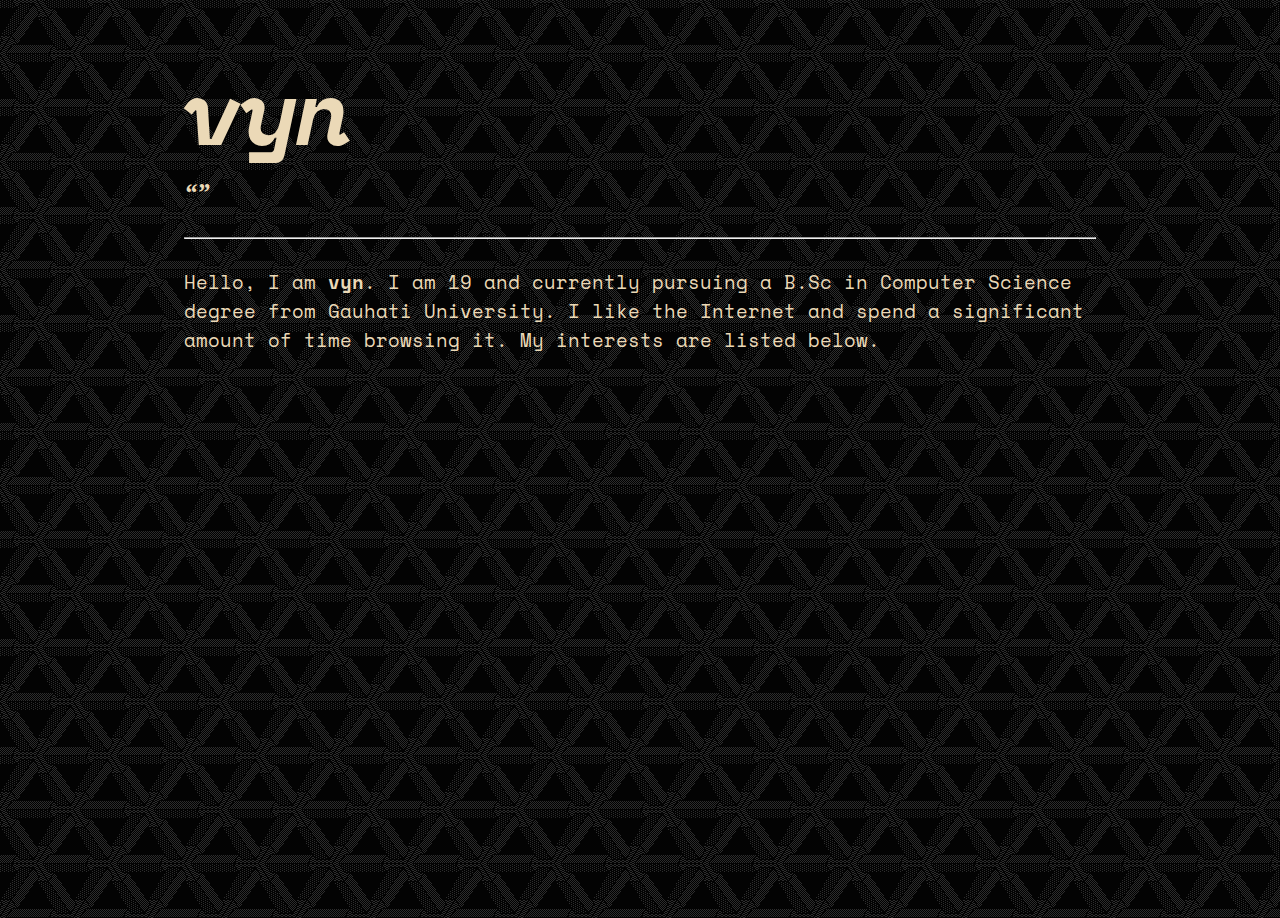
<file: index.html>
<!DOCTYPE html>
<html lang="en">
<head>
    <meta charset="UTF-8">
    <meta name="viewport" content="width=device-width, initial-scale=1.0">

    <link rel="stylesheet" href="./styles/style.css">

    <title>Makoto</title>
</head>
<body>
    <div class="container">
        <header class="header">
            <h1 id="name">vyn</h1>
            <q id="quote"></q>
        </header>

        <hr />

        <main>
            <section class="about-me">
                <p>Hello, I am <strong>vyn</strong>. I am 19 and currently pursuing a B.Sc in Computer Science degree from Gauhati University. I like the Internet and spend a significant amount of time browsing it. My interests are listed below.</p> 
            </section> 
        </main> 
    </div>
</body>
</html>
</file>
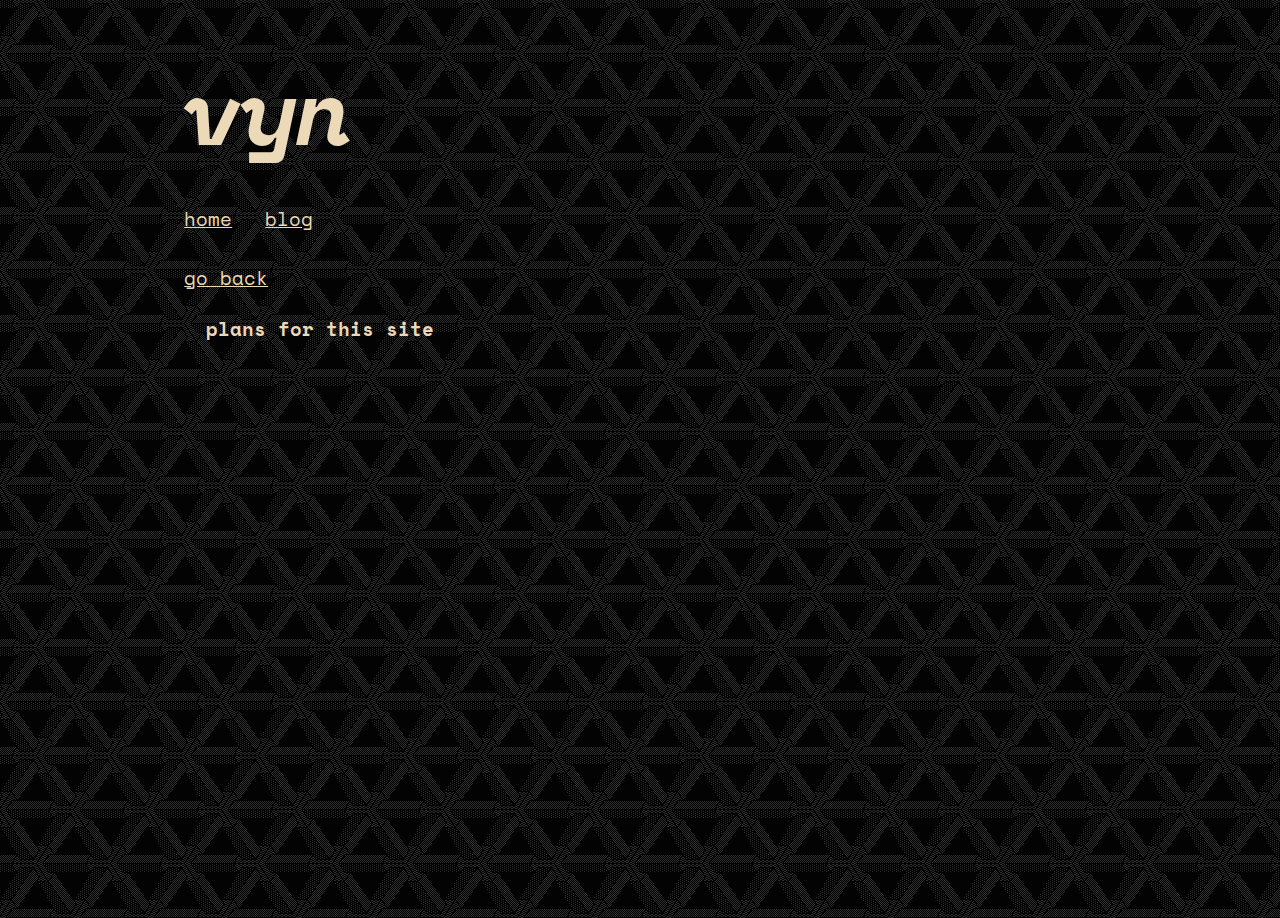
<file: blog/index.html>
<!DOCTYPE html>
<html lang="en">
<head>
    <meta charset="UTF-8">
    <meta name="viewport" content="width=device-width, initial-scale=1.0">

    <link rel="stylesheet" href="/styles/style.css">
    <title>vyn | blog</title>
</head>
<body>
    <div class="container">
        <header class="header">
            <h1 id="name">vyn</h1>

            <nav class="navbar">
                <a class="nav-link" href="/">home</a>
                <a class="nav-link" href="/blog">blog</a>
            </nav>
        </header>

        <main>
            <section>
                <a href="/" style="display: inline-block; margin-bottom: 1.25rem">go back</a>

                <ul class="post-links">
                    <li><a href="./posts/plans-for-this-site.html" class="post-link">plans for this site</a></li>
                </ul>
            </section> 
        </main> 

    </div>

</body>
</html>
</file>
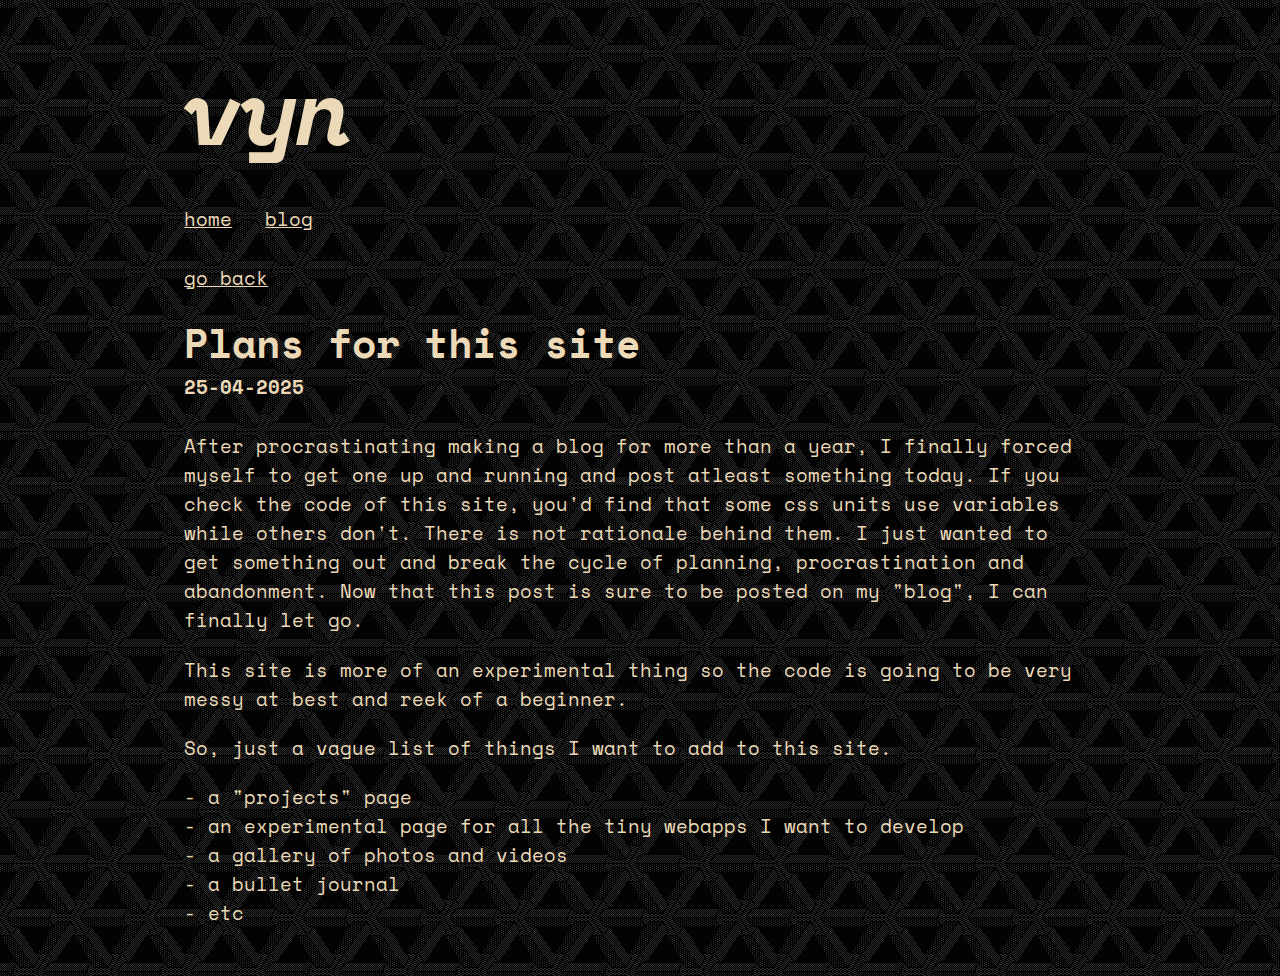
<file: blog/posts/plans-for-this-site.html>
<!DOCTYPE html>
<html lang="en">
<head>
    <meta charset="UTF-8">
    <meta name="viewport" content="width=device-width, initial-scale=1.0">

    <link rel="stylesheet" href="/styles/style.css">
    <title>Plans for this site</title>
</head>
<body>
    <div class="container">
        <header class="header">
            <h1 id="name">vyn</h1>

            <nav class="navbar">
                <a class="nav-link" href="/">home</a>
                <a class="nav-link" href="/blog">blog</a>
            </nav>
        </header>

        <main>
            <a href=".." style="display: inline-block; margin-bottom: 1.25rem">go back</a>
            <section class="post">
                <div class="post-header">
                    <h1 class="post-title">Plans for this site</h1>
                    <h5 class="post-update-date">25-04-2025</h5> 
                </div>

                <p>
                    After procrastinating making a blog for more than a year, I finally forced myself to get one up and running and post atleast something today. If you check the code of this site, you'd find that some css units use variables while others don't. There is not rationale behind them. I just wanted to get something out and break the cycle of planning, procrastination and abandonment. Now that this post is sure to be posted on my "blog", I can finally let go.
                </p>
                <p>
                    This site is more of an experimental thing so the code is going to be very messy at best and reek of a beginner. 
                </p>
                <p>
                    So, just a vague list of things I want to add to this site. 
                    <pre>
- a "projects" page
- an experimental page for all the tiny webapps I want to develop
- a gallery of photos and videos
- a bullet journal
- etc
                    </pre>
                </p>
            </section> 
        </main> 

    </div>

</body>
</html>
</file>
<file: styles/style.css>
@import url('https://fonts.googleapis.com/css2?Libre+Baskerville:ital,wght@0,400;0,700;1,400&family=Space+Mono:ital,wght@0,400;0,700;1,400;1,700&display=swap');

:root {
    /* textual elements */
    --header-font-family: "";
    --header-font-size: 5.2rem;

    --header-quote-font-family: "Libre Baskerville", serif;
    --header-quote-font-size: 1.45rem;
    --header-quote-font-weight: 650;
    --header-quote-font-style: italic;


    --primary-text-font-family: "Space Mono", monospace;
    --primary-text-color: #ebd9b7;
    --primary-text-font-size: 1.1rem;
    
    /* spacing */
    --primary-padding: 1.25em;
    --primary-container-width: 75vw;
    --primary-container-height: 100vh;
    --header-margin-end: 1.67rem;

    /* misc */
}


*, *::before, *::after {
    margin: 0;
    padding: 0;
    box-sizing: border-box;
}

* {
    font-family: var(--primary-text-font-family);
    font-size: var(--primary-text-font-size);
    color: var(--primary-text-color);
}

body {
    background-image: url('/assets/bg-tile.png');
    background-repeat: repeat;
}

/* body */
.container {
    /* spacing */
    margin-block-start: 1rem;
    max-inline-size: var(--primary-container-width);
    block-size: var(--primary-container-height);
    padding: var(--primary-padding);
    margin-inline: auto;
 
    /* display properties */
    display: flex;
    flex-direction: column;
}

/* Header Styling */
.header {
    margin-block-end: var(--header-margin-end);
}

#name {
    font-size: var(--header-font-size);
    font-style: italic;
}
#quote {
    font-family: var(--header-quote-font-family);
    font-size: var(--header-quote-font-size);
    font-style: var(--header-quote-font-style);
    font-weight: var(--header-quote-font-weight);
}

.navbar { 
    margin-block-start: 1.5rem;    
}

.nav-link {
    display: inline-block;
    margin-inline-end: 1.2rem;
    text-decoration-style: none;
}

/* paragraph spacing */
p {
    margin-block-end: 1.15rem;
}

/* horizontal ruler */
hr {
    margin-block-end: 1.43em;
}

/* here onwards starts the blog page and post style*/
.post-links {
    margin-inline-start: 1.23rem;
    list-style-type: none;
}

.post-link {
    margin-block-end: 1.25rem;
    font-weight: 700;
}

.post-link:link {
    text-decoration: none;
}

.post-header {
    margin-block-end: 1.75rem;
}
.post-title {
    font-size: 2.25rem;
}

.post-upload-date {
    font-size: 1.25rem;
}
</file>
